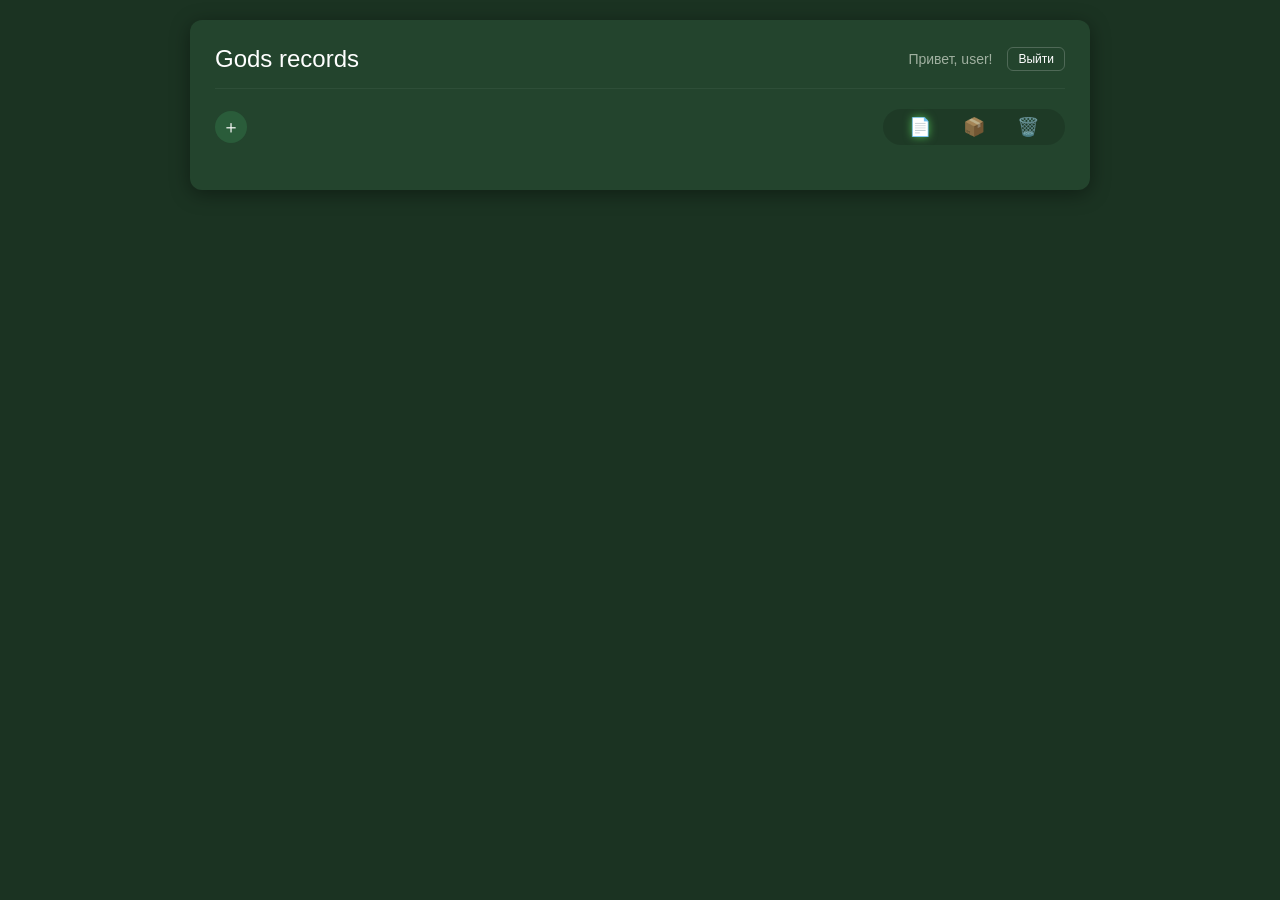
<file: касьяненко/home.html>
<!DOCTYPE html>
<html xmlns:th="http://www.thymeleaf.org"
      xmlns:sec="http://www.thymeleaf.org/extras/spring-security">
<head>
    <meta charset="UTF-8">
    <title>Gods records</title>

    <!-- CSRF-токен для fetch -->
    <meta name="_csrf" th:content="${_csrf.token}"/>
    <meta name="_csrf_header" th:content="${_csrf.headerName}"/>

    <style>
        :root {
            --bg-dark: #1b3322;
            --panel-bg: #23442d;
            --card-bg: #2a5c3a;
            --input-bg: #cccccc;
            --text-color: #ffffff;
            --text-muted: #a0b0a0;
            --accent: #4caf50;
        }

        body { 
            font-family: Arial, sans-serif; 
            background-color: var(--bg-dark); 
            color: var(--text-color);
            margin: 0; 
            padding: 20px; 
            display: flex;
            justify-content: center;
            align-items: flex-start;
            min-height: 100vh;
            box-sizing: border-box;
        }

        .app-container { 
            width: 100%;
            max-width: 900px; 
            background-color: var(--panel-bg); 
            border-radius: 12px; 
            padding: 25px;
            box-shadow: 0 4px 20px rgba(0,0,0,0.4);
            box-sizing: border-box;
        }

        .topbar { 
            display: flex; 
            justify-content: space-between; 
            align-items: center; 
            padding-bottom: 15px;
            border-bottom: 1px solid rgba(255,255,255,0.05);
        }

        .topbar h2 {
            margin: 0;
            font-size: 24px;
            font-weight: normal;
        }

        .user-section {
            display: flex;
            align-items: center;
            gap: 15px;
            color: var(--text-muted);
            font-size: 14px;
        }

        .logout-btn {
            background: transparent;
            border: 1px solid rgba(255,255,255,0.2);
            color: var(--text-color);
            padding: 4px 10px;
            border-radius: 6px;
            cursor: pointer;
            font-size: 12px;
            transition: 0.2s;
        }

        .logout-btn:hover {
            background: rgba(255,255,255,0.1);
        }

        /* Панель инструментов */
        .controls-row {
            display: flex;
            justify-content: space-between;
            align-items: center;
            margin: 20px 0;
        }

        .toolbar { 
            display: flex; 
            gap: 20px; 
            background-color: rgba(0,0,0,0.15);
            padding: 6px 20px;
            border-radius: 20px;
        }

        .tool-btn { 
            background: transparent;
            border: none; 
            color: white; 
            cursor: pointer; 
            font-size: 18px;
            display: flex;
            align-items: center;
            opacity: 0.7;
            transition: opacity 0.2s, transform 0.1s;
        }
        
        .tool-btn:hover {
            opacity: 1;
        }

        .tool-btn.active {
            opacity: 1;
            filter: drop-shadow(0 0 4px var(--accent));
        }

        .add-icon-btn {
            background: var(--card-bg);
            border: none;
            color: var(--text-color);
            width: 32px;
            height: 32px;
            border-radius: 50%;
            font-size: 18px;
            cursor: pointer;
            display: flex;
            align-items: center;
            justify-content: center;
            transition: background 0.2s;
        }

        .add-icon-btn:hover {
            background: #347047;
        }

        /* Всплывающее мини-окно создания заметки */
        .create-box {
            background-color: rgba(0, 0, 0, 0.2);
            padding: 15px;
            border-radius: 10px;
            margin-bottom: 25px;
            display: flex;
            gap: 10px;
        }

        .create-box input, .create-box textarea {
            background-color: var(--input-bg);
            border: none;
            border-radius: 6px;
            padding: 10px;
            color: #111;
            font-family: inherit;
        }

        .create-box input { width: 25%; }
        .create-box textarea { flex: 1; resize: none; }

        .create-box button {
            background-color: var(--card-bg);
            color: white;
            border: none;
            padding: 0 20px;
            border-radius: 6px;
            cursor: pointer;
            transition: background 0.2s;
        }

        .create-box button:hover { background: #347047; }

        /* Сетка заметок (Точно по макету) */
        .notes-grid { 
            display: grid; 
            grid-template-columns: repeat(auto-fill, minmax(140px, 1fr)); 
            gap: 16px; 
            padding: 0;
            margin: 0;
        }

        .note-card { 
            background-color: var(--card-bg); 
            height: 160px;
            border-radius: 12px; 
            padding: 15px; 
            position: relative; 
            box-sizing: border-box;
            display: flex;
            flex-direction: column;
            justify-content: flex-start;
            transition: transform 0.2s, box-shadow 0.2s;
        }

        .note-card:hover {
            transform: translateY(-2px);
            box-shadow: 0 4px 10px rgba(0,0,0,0.3);
        }

        .note-card h3 { 
            margin: 0 0 6px 0; 
            font-size: 15px;
            font-weight: normal;
            padding-right: 20px;
            word-break: break-word;
        }

        .note-card h3 a {
            color: var(--text-color);
            text-decoration: none;
        }

        .note-card h3 a:hover {
            text-decoration: underline;
        }

        .note-card p {
            margin: 0;
            font-size: 13px;
            color: #c0dac8;
            overflow: hidden;
            text-overflow: ellipsis;
            display: -webkit-box;
            -webkit-line-clamp: 4;
            -webkit-box-orient: vertical;
            line-height: 1.4;
        }

        .note-card .card-meta {
            position: absolute;
            bottom: 10px;
            left: 15px;
            font-size: 10px;
            color: var(--text-muted);
        }

        .note-card .checkbox-wrapper {
            position: absolute; 
            top: 15px; 
            right: 15px; 
        }

        /* Стилизация чекбокса (как галочка на макете) */
        .action-checkbox {
            cursor: pointer;
            width: 16px;
            height: 16px;
            accent-color: var(--accent);
        }

        .empty-text { 
            color: var(--text-muted); 
            font-size: 14px; 
            text-align: center;
            grid-column: 1 / -1;
            padding: 40px 0;
        }
    </style>
</head>
<body>

<div class="app-container">
    <div class="topbar">
        <h2>Gods records</h2>
        <div class="user-section">
            <div>Привет, <span sec:authentication="name">user</span>!</div>
            <form th:action="@{/logout}" method="post" style="margin:0;">
                <button type="submit" class="logout-btn">Выйти</button>
            </form>
        </div>
    </div>

    <div class="controls-row">
        <!-- Кнопка плюс слева -->
        <button class="add-icon-btn" onclick="toggleCreateBox()" title="Новая заметка">＋</button>

        <!-- Центральные табы-иконки по макету -->
        <div class="toolbar">
            <button data-type="NORMAL" class="tool-btn active" title="Обычные замеки">📄</button>
            <button data-type="ARCHIVED" class="tool-btn" title="Архив">📦</button>
            <button data-type="TRASH" class="tool-btn" title="Корзина">🗑️</button>
        </div>

        <!-- Кнопка очистки справа (показывается только для корзины) -->
        <button id="clearTrashBtn" class="logout-btn" style="display:none; border-color:#ff6b6b; color:#ff6b6b;">Очистить корзину</button>
    </div>

    <!-- Блок быстрого создания заметок -->
    <div class="create-box" id="createBox" style="display: none;">
        <input type="text" id="name" placeholder="Заголовок" required />
        <textarea id="body" placeholder="Текст заметки..." rows="1"></textarea>
        <button type="button" onclick="submitCreateForm()">Создать</button>
    </div>

    <!-- Контейнер для карточек заметок -->
    <div class="notes-grid" id="tasksList"></div>
    <div id="emptyMsg" class="empty-text" style="display:none;">Заметок нет</div>
</div>

<script>
    const csrfToken  = document.querySelector('meta[name="_csrf"]').content;
    const csrfHeader = document.querySelector('meta[name="_csrf_header"]').content;

    let currentType = 'NORMAL';

    function toggleCreateBox() {
        const box = document.getElementById('createBox');
        box.style.display = box.style.display === 'none' ? 'flex' : 'none';
    }

    // ====== Загрузка списка заметок ======
    async function loadTasks() {
        const res = await fetch('/api/all/type?type=' + currentType);
        if (!res.ok) { console.error('Ошибка загрузки', res.status); return; }
        const tasks = await res.json();

        const list = document.getElementById('tasksList');
        const empty = document.getElementById('emptyMsg');
        list.innerHTML = '';

        // Показ кнопки очистки только в корзине
        document.getElementById('clearTrashBtn').style.display = currentType === 'TRASH' ? 'block' : 'none';

        if (tasks.length === 0) {
            empty.style.display = 'block';
            return;
        }
        empty.style.display = 'grid';
        empty.style.textAlignment = 'unset';

        tasks.forEach(t => {
            const card = document.createElement('div');
            card.className = 'note-card';
            
            // Выбор следующего целевого статуса при клике на чекбокс
            let nextStatus = 'TRASH';
                if (currentType === 'TRASH') nextStatus = 'NORMAL'; // Из корзины восстанавливает в обычные
            f (currentType === 'ARCHIVED') nextStatus = 'TRASH'; // Из архива отправляет в корзину
card.innerHTML = <div class="checkbox-wrapper"> <input type="checkbox" class="action-checkbox" title="Изменить статус" data-id="${t.id}"> </div> <h3><a href="/task/${t.id}">${escapeHtml(t.name)}</a></h3> <p>${escapeHtml(t.body ?? '')}</p> <div class="card-meta"> ${new Date(t.createdAt).toLocaleDateString('ru-RU')} </div>;
// Обработка логики чекбокса: при активации переносит заметку в соответствующий статус
card.querySelector('.action-checkbox').addEventListener('change', async function() {
if(this.checked) {
await changeType(t, nextStatus);
}
});
list.appendChild(card);
});
}
// ====== Создание заметки ======
async function submitCreateForm() {
const nameInput = document.getElementById('name');
const bodyInput = document.getElementById('body');
if(!nameInput.value.trim()) {
alert('Введите заголовок заметки');
return;
}
const params = new URLSearchParams({ name: nameInput.value, body: bodyInput.value });
const res = await fetch('/api/create?' + params, {
method: 'POST',
headers: { [csrfHeader]: csrfToken }
});
if (res.status === 201) {
nameInput.value = '';
bodyInput.value = '';
document.getElementById('createBox').style.display = 'none';
if (currentType !== 'NORMAL') {
currentType = 'NORMAL';
highlightTab();
}
loadTasks();
} else {
alert('Не удалось создать: ' + res.status);
}
}
// ====== Перемещение заметки (Смена типа) ======
async function changeType(task, newType) {
const params = new URLSearchParams({
name: task.name,
body: task.body ?? '',
type: newType
});
const res = await fetch('/api/update/' + task.id + '?' + params, {
method: 'PUT',
headers: { [csrfHeader]: csrfToken }
});
if (res.ok) loadTasks();
else alert('Не удалось обновить статус: ' + res.status);
}
// ====== Полная очистка корзины ======
document.getElementById('clearTrashBtn').addEventListener('click', async () => {
if (!confirm('Очистить корзину полностью? Это удалит все заметки из корзины.')) return;
const res = await fetch('/api/delete', {
method: 'DELETE',
headers: { [csrfHeader]: csrfToken }
});
if (res.status === 204) {
loadTasks();
alert('Корзина очищена');
} else {
alert('Не удалось очистить: ' + res.status);
}
});
// ====== Логика переключения табов (панель инструментов) ======
document.querySelectorAll('.toolbar .tool-btn').forEach(btn => {
btn.addEventListener('click', () => {
currentType = btn.dataset.type;
highlightTab();
loadTasks();
});
});
function highlightTab() {
document.querySelectorAll('.toolbar .tool-btn').forEach(b => {
b.classList.toggle('active', b.dataset.type === currentType);
});
}
// ====== Утилитарная функция экранирования текста ======
function escapeHtml(s) {
return String(s)
.replaceAll('&', '&')
.replaceAll('<', '<')
.replaceAll('>', '>')
.replaceAll('"', '"')
.replaceAll("'", ''');
}
// Первоначальный старт загрузки данных
loadTasks();
        }
</file>
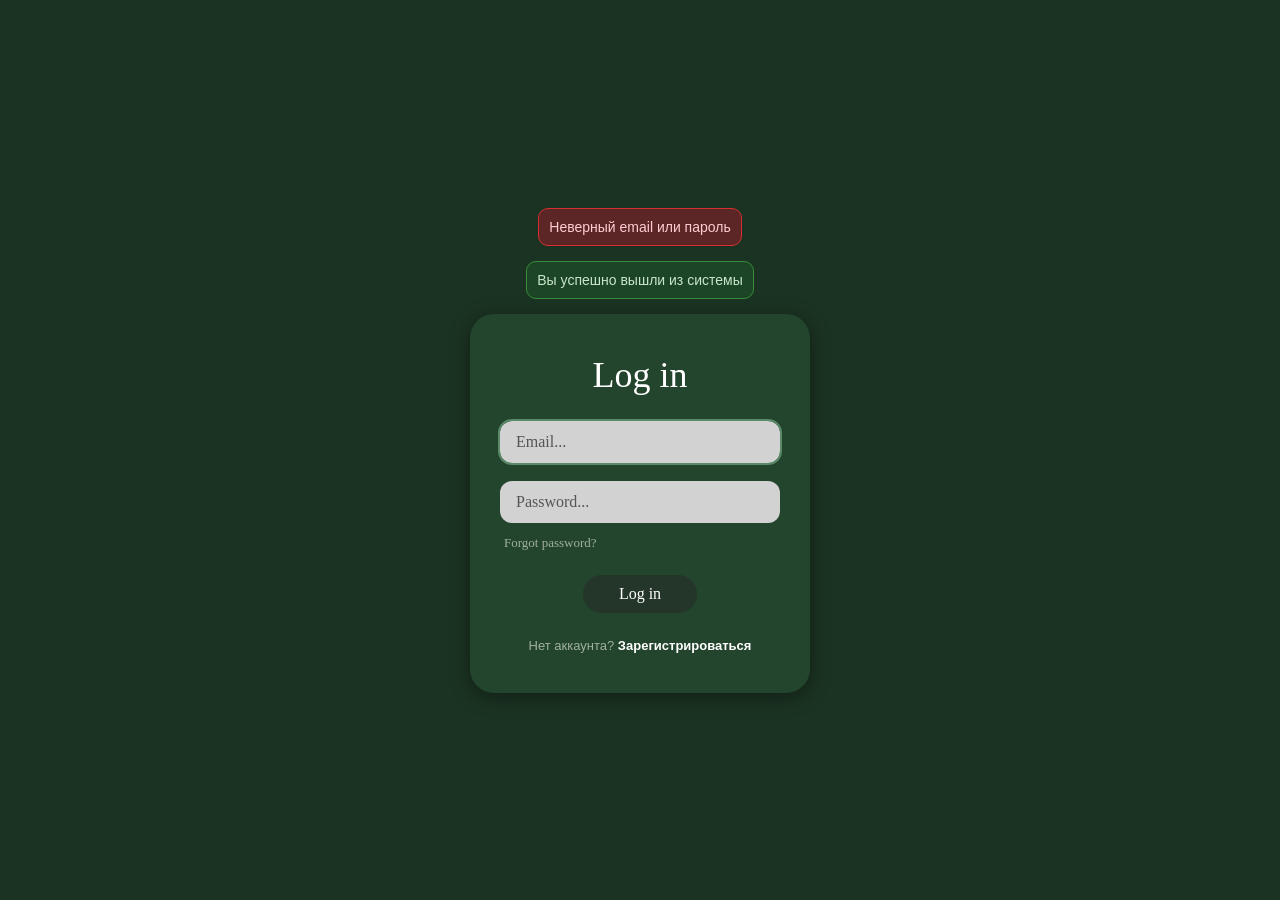
<file: касьяненко/login.html>
<!DOCTYPE html>
<html xmlns:th="http://www.thymeleaf.org">
<head>
    <meta charset="UTF-8">
    <title>Log in</title>
    <style>
        :root {
            --bg-dark: #1b3322;
            --panel-bg: #23442d;
            --input-bg: #d2d2d2;
            --text-color: #ffffff;
            --text-muted: #a0b0a0;
            --btn-bg: #24352a;
            --btn-hover: #2f4537;
        }

        body { 
            font-family: Arial, sans-serif; 
            background-color: var(--bg-dark); 
            color: var(--text-color);
            margin: 0; 
            padding: 0; 
            display: flex;
            flex-direction: column;
            justify-content: center;
            align-items: center;
            min-height: 100vh;
            box-sizing: border-box;
        }

        .login-container {
            background-color: var(--panel-bg);
            padding: 40px 30px;
            border-radius: 24px;
            text-align: center;
            width: 340px;
            box-shadow: 0 4px 20px rgba(0,0,0,0.4);
            box-sizing: border-box;
        }

        .login-container h1 { 
            margin: 0 0 25px 0; 
            font-size: 36px;
            font-weight: normal;
            font-family: 'Times New Roman', Times, serif; /* Соответствие шрифту на макете */
        }

        .input-group {
            margin-bottom: 18px;
            text-align: left;
        }

        .input-field { 
            width: 100%; 
            padding: 12px 16px; 
            box-sizing: border-box; 
            border: none;
            border-radius: 12px;
            background-color: var(--input-bg);
            color: #111111;
            font-size: 16px;
            font-family: 'Times New Roman', Times, serif;
        }

        .input-field::placeholder {
            color: #555555;
        }

        .input-field:focus {
            outline: 2px solid #5a8a68;
        }

        .forgot-btn { 
            display: block; 
            color: var(--text-muted); 
            font-size: 13px; 
            text-decoration: none;
            text-align: left;
            margin: -6px 0 24px 4px;
            font-family: 'Times New Roman', Times, serif;
        }

        .forgot-btn:hover {
            color: var(--text-color);
        }

        .submit-btn { 
            background-color: var(--btn-bg);
            color: var(--text-color);
            border: none;
            padding: 10px 36px; 
            border-radius: 20px; 
            font-size: 16px;
            cursor: pointer; 
            transition: background-color 0.2s;
            font-family: 'Times New Roman', Times, serif;
        }

        .submit-btn:hover { 
            background-color: var(--btn-hover);
        }

        .message {
            max-width: 340px;
            padding: 10px;
            border-radius: 10px;
            margin-bottom: 15px;
            font-size: 14px;
            text-align: center;
        }

        .error { 
            background-color: #5c2626;
            color: #ffcdd2; 
            border: 1px solid #d32f2f;
        }
        
        .success { 
            background-color: #1c4427;
            color: #c8e6c9; 
            border: 1px solid #388e3c;
        }

        .link-register { 
            margin-top: 25px; 
            font-size: 13px; 
            color: var(--text-muted);
        }

        .link-register a {
            color: var(--text-color);
            text-decoration: none;
            font-weight: bold;
        }

        .link-register a:hover {
            text-decoration: underline;
        }
    </style>
</head>
<body>

<!-- Всплывающие уведомления состояния Thymeleaf над формой -->
<div class="message error" th:if="${param.error}">
    Неверный email или пароль
</div>

<div class="message success" th:if="${param.logout}">
    Вы успешно вышли из системы
</div>

<div class="login-container">
    <h1>Log in</h1>

    <form th:action="@{/login}" method="post">
        <div class="input-group">
            <input type="email" id="username" name="username" class="input-field" placeholder="Email..." required autofocus />
        </div>

        <div class="input-group">
            <input type="password" id="password" name="password" class="input-field" placeholder="Password..." required />
        </div>

        <a href="#" class="forgot-btn">Forgot password?</a>

        <button type="submit" class="submit-btn">Log in</button>
    </form>

    <div class="link-register">
        Нет аккаунта? <a th:href="@{/register}">Зарегистрироваться</a>
    </div>
</div>

</body>
</html>
</file>
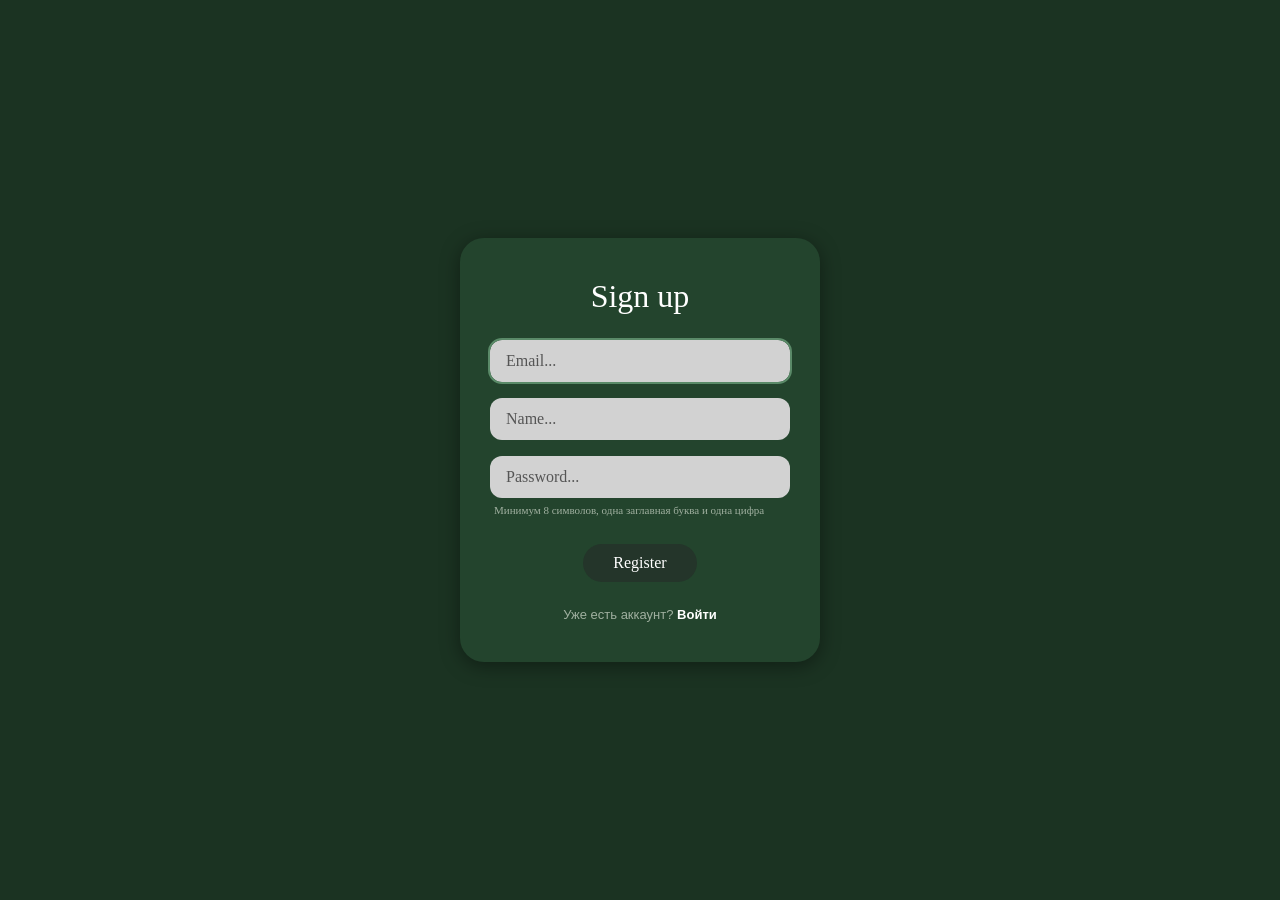
<file: касьяненко/register.html>
<!DOCTYPE html>
<html xmlns:th="http://www.thymeleaf.org">
<head>
    <meta charset="UTF-8">
    <title>Регистрация</title>

    <!-- CSRF-токен на случай, если отключение CSRF для /api/auth/** не сработает -->
    <meta name="_csrf" th:content="${_csrf.token}"/>
    <meta name="_csrf_header" th:content="${_csrf.headerName}"/>

    <style>
        :root {
            --bg-dark: #1b3322;
            --panel-bg: #23442d;
            --input-bg: #d2d2d2;
            --text-color: #ffffff;
            --text-muted: #a0b0a0;
            --btn-bg: #24352a;
            --btn-hover: #2f4537;
        }

        body { 
            font-family: Arial, sans-serif; 
            background-color: var(--bg-dark); 
            color: var(--text-color);
            margin: 0; 
            padding: 20px; 
            display: flex;
            flex-direction: column;
            justify-content: center;
            align-items: center;
            min-height: 100vh;
            box-sizing: border-box;
        }

        .login-container {
            background-color: var(--panel-bg);
            padding: 40px 30px;
            border-radius: 24px;
            text-align: center;
            width: 360px;
            box-shadow: 0 4px 20px rgba(0,0,0,0.4);
            box-sizing: border-box;
        }

        .login-container h1 { 
            margin: 0 0 25px 0; 
            font-size: 32px;
            font-weight: normal;
            font-family: 'Times New Roman', Times, serif;
        }

        .input-group {
            margin-bottom: 16px;
            text-align: left;
        }

        .input-field { 
            width: 100%; 
            padding: 12px 16px; 
            box-sizing: border-box; 
            border: none;
            border-radius: 12px;
            background-color: var(--input-bg);
            color: #111111;
            font-size: 16px;
            font-family: 'Times New Roman', Times, serif;
        }

        .input-field::placeholder {
            color: #555555;
        }

        .input-field:focus {
            outline: 2px solid #5a8a68;
        }

        .hint {
            display: block;
            color: var(--text-muted);
            font-size: 11px;
            margin-top: 5px;
            padding: 0 4px;
            line-height: 1.3;
            font-family: 'Times New Roman', Times, serif;
        }

        .submit-btn { 
            background-color: var(--btn-bg);
            color: var(--text-color);
            border: none;
            padding: 10px 30px; 
            border-radius: 20px; 
            font-size: 16px;
            cursor: pointer; 
            transition: background-color 0.2s;
            font-family: 'Times New Roman', Times, serif;
            margin-top: 10px;
        }

        .submit-btn:hover { 
            background-color: var(--btn-hover);
        }

        .message {
            width: 360px;
            padding: 12px;
            border-radius: 10px;
            margin-bottom: 15px;
            font-size: 14px;
            text-align: center;
            box-sizing: border-box;
        }

        .error { 
            background-color: #5c2626;
            color: #ffcdd2; 
            border: 1px solid #d32f2f;
        }
        
        .success { 
            background-color: #1c4427;
            color: #c8e6c9; 
            border: 1px solid #388e3c;
        }

        .link-login { 
            margin-top: 25px; 
            font-size: 13px; 
            color: var(--text-muted);
        }

        .link-login a {
            color: var(--text-color);
            text-decoration: none;
            font-weight: bold;
        }

        .link-login a:hover {
            text-decoration: underline;
        }
    </style>
</head>
<body>

<!-- Контейнеры для вывода сообщений об ошибках/успехе регистрации -->
<div id="errorBox" class="message error" style="display:none;"></div>
<div id="successBox" class="message success" style="display:none;"></div>

<div class="login-container">
    <h1>Sign up</h1>

    <form id="registerForm">
        <div class="input-group">
            <input type="email" id="email" name="email" class="input-field" placeholder="Email..." required autofocus />
        </div>

        <div class="input-group">
            <input type="text" id="name" name="name" class="input-field" placeholder="Name..." required minlength="2" />
        </div>

        <div class="input-group">
            <input type="password" id="password" name="password" class="input-field" placeholder="Password..." required minlength="8" />
            <span class="hint">Минимум 8 символов, одна заглавная буква и одна цифра</span>
        </div>

        <button type="submit" class="submit-btn">Register</button>
    </form>

    <div class="link-login">
        Уже есть аккаунт? <a th:href="@{/login}">Войти</a>
    </div>
</div>

<script>
    const csrfToken  = document.querySelector('meta[name="_csrf"]').content;
    const csrfHeader = document.querySelector('meta[name="_csrf_header"]').content;

    const form       = document.getElementById('registerForm');
    const errorBox   = document.getElementById('errorBox');
    const successBox = document.getElementById('successBox');

    form.addEventListener('submit', async (e) => {
        e.preventDefault();
        errorBox.style.display = 'none';
        successBox.style.display = 'none';

        const payload = {
            email:    document.getElementById('email').value,
            name:     document.getElementById('name').value,
            password: document.getElementById('password').value
        };

        try {
            const res = await fetch('/api/auth/register', {
                method: 'POST',
                headers: {
                    'Content-Type': 'application/json',
                    [csrfHeader]: csrfToken
                },
                body: JSON.stringify(payload)
            });

            if (res.status === 201) {
                successBox.textContent = 'Аккаунт создан! Сейчас перенаправим на страницу входа…';
                successBox.style.display = 'block';
                setTimeout(() => window.location.href = '/login', 1000);
                return;
            }

            if (res.status === 409) {
                errorBox.textContent = 'Этот email уже зарегистрирован';
                errorBox.style.display = 'block';
                return;
            }

            if (res.status === 400) {
                let msg = 'Проверьте правильность данных';
                try {
                    const body = await res.json();
                    if (body.message) msg = body.message;
                    else if (body.errors) msg = Object.values(body.errors).join(', ');
                } catch (_) {}
                errorBox.textContent = msg;
                errorBox.style.display = 'block';
                return;
            }

            errorBox.textContent = 'Ошибка: ' + res.status;
            errorBox.style.display = 'block';

        } catch (err) {
            errorBox.textContent = 'Сетевая ошибка: ' + err.message;
            errorBox.style.display = 'block';
        }
    });
</script>

</body>
</html>
</file>
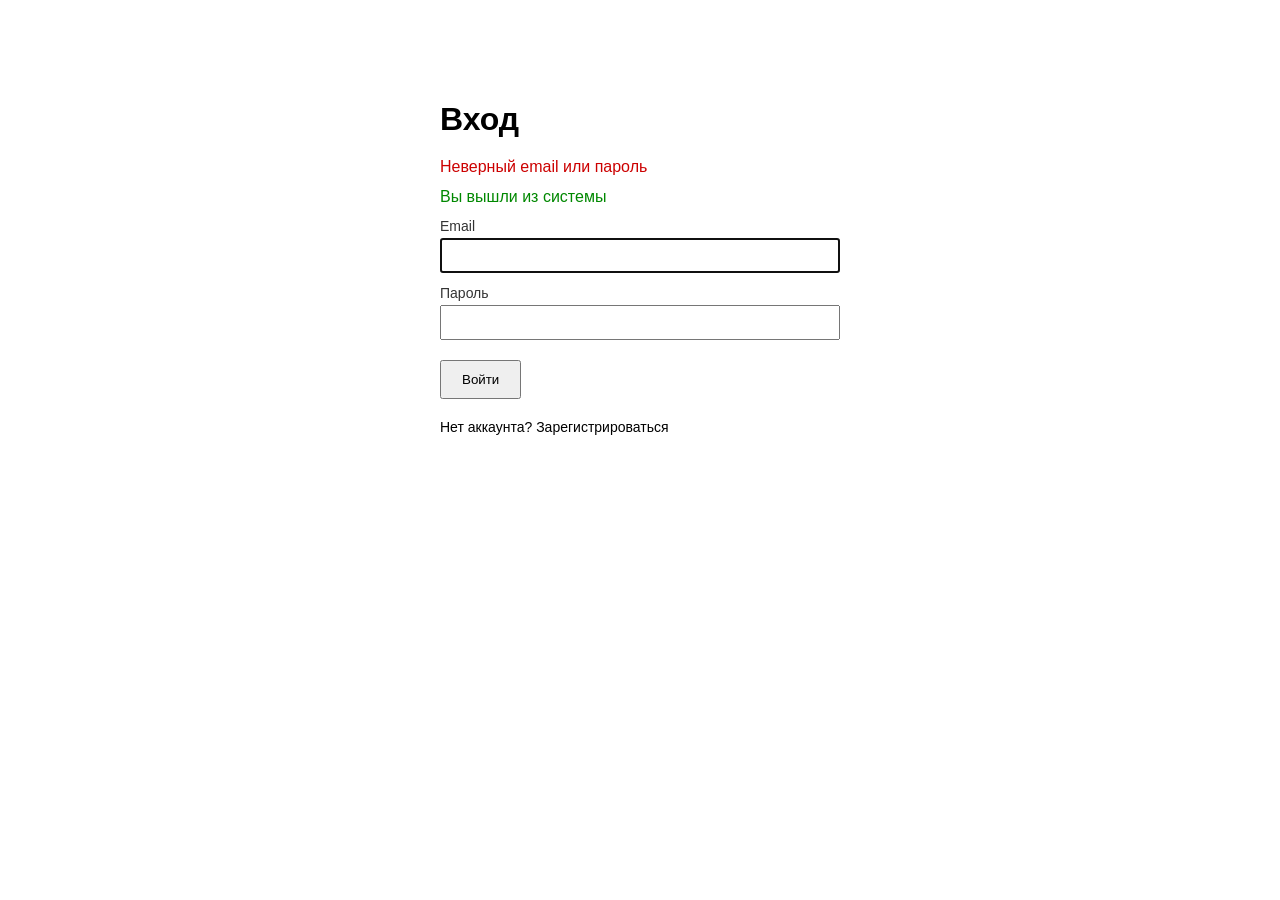
<file: src/main/resources/templates/login.html>
<!DOCTYPE html>
<html xmlns:th="http://www.thymeleaf.org">
<head>
    <meta charset="UTF-8">
    <title>Вход</title>
    <style>
        body { font-family: sans-serif; max-width: 400px; margin: 60px auto; padding: 20px; }
        h1 { margin-bottom: 20px; }
        label { display: block; margin-top: 12px; font-size: 14px; color: #333; }
        input { width: 100%; padding: 8px; margin-top: 4px; box-sizing: border-box; }
        button { margin-top: 20px; padding: 10px 20px; cursor: pointer; }
        .error   { color: #c00; margin-top: 12px; }
        .success { color: #080; margin-top: 12px; }
        .link    { margin-top: 20px; font-size: 14px; }
    </style>
</head>
<body>
<h1>Вход</h1>

<!-- Сообщение об ошибке входа -->
<div class="error" th:if="${param.error}">
    Неверный email или пароль
</div>

<!-- Сообщение после логаута -->
<div class="success" th:if="${param.logout}">
    Вы вышли из системы
</div>

<!--
  ВАЖНО:
  - action="/login" — Spring Security перехватывает этот POST сам
  - поля называются username и password — так Spring ждёт по умолчанию
  - th:action автоматически подставит CSRF-токен в скрытое поле
-->
<form th:action="@{/login}" method="post">
    <label for="username">Email</label>
    <input type="email" id="username" name="username" required autofocus />

    <label for="password">Пароль</label>
    <input type="password" id="password" name="password" required />

    <button type="submit">Войти</button>
</form>

<div class="link">
    Нет аккаунта? <a th:href="@{/register}">Зарегистрироваться</a>
</div>
</body>
</html>
</file>
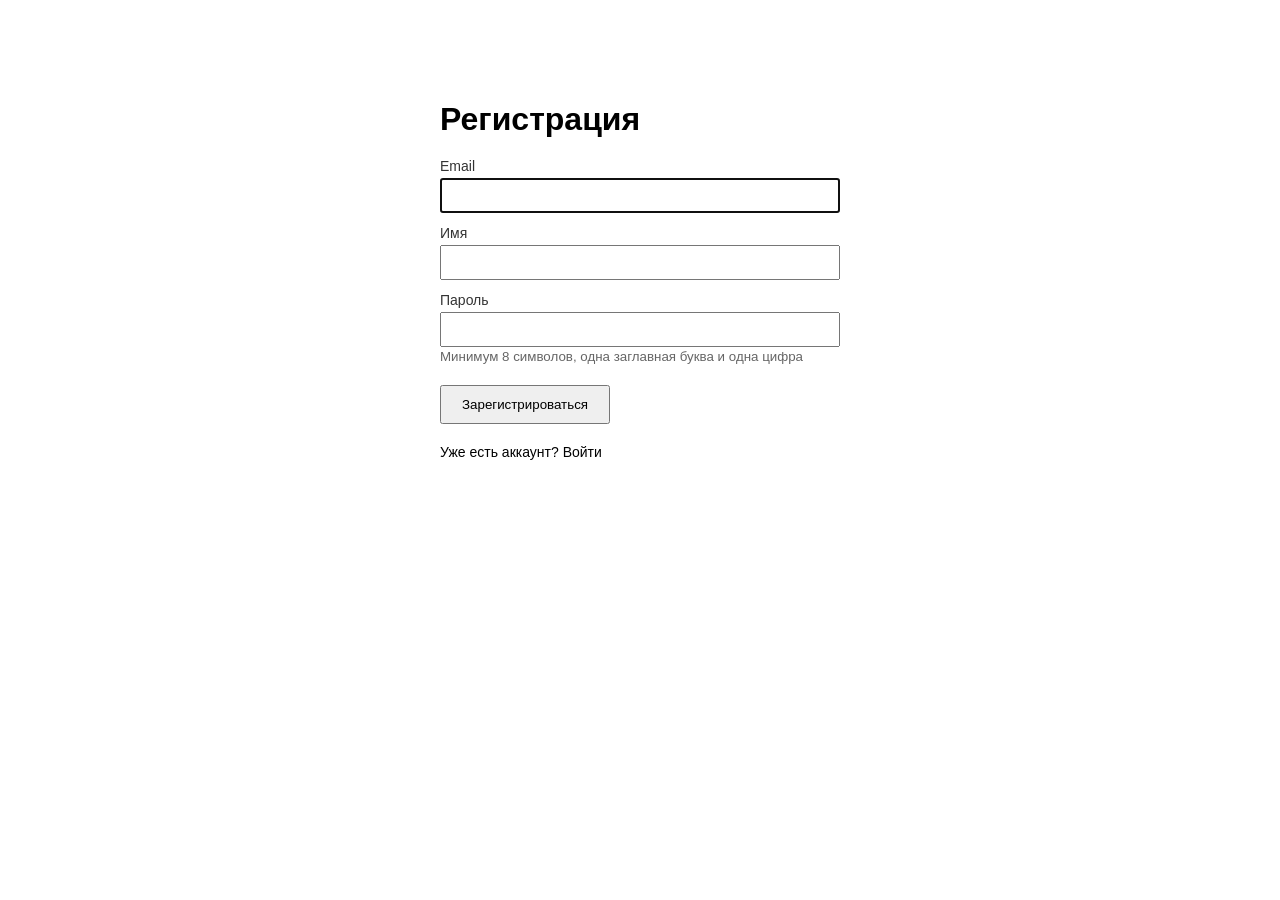
<file: src/main/resources/templates/register.html>
<!DOCTYPE html>
<html xmlns:th="http://www.thymeleaf.org">
<head>
    <meta charset="UTF-8">
    <title>Регистрация</title>

    <!-- CSRF-токен на случай, если отключение CSRF для /api/auth/** не сработает -->
    <meta name="_csrf" th:content="${_csrf.token}"/>
    <meta name="_csrf_header" th:content="${_csrf.headerName}"/>

    <style>
        body { font-family: sans-serif; max-width: 400px; margin: 60px auto; padding: 20px; }
        h1 { margin-bottom: 20px; }
        label { display: block; margin-top: 12px; font-size: 14px; color: #333; }
        input { width: 100%; padding: 8px; margin-top: 4px; box-sizing: border-box; }
        button { margin-top: 20px; padding: 10px 20px; cursor: pointer; }
        .error   { color: #c00; margin-top: 12px; }
        .success { color: #080; margin-top: 12px; }
        .link    { margin-top: 20px; font-size: 14px; }
    </style>
</head>
<body>
<h1>Регистрация</h1>

<div id="errorBox" class="error" style="display:none;"></div>
<div id="successBox" class="success" style="display:none;"></div>

<form id="registerForm">
    <label for="email">Email</label>
    <input type="email" id="email" name="email" required autofocus />

    <label for="name">Имя</label>
    <input type="text" id="name" name="name" required minlength="2" />

    <label for="password">Пароль</label>
    <input type="password" id="password" name="password" required minlength="8" />
    <small style="color:#666;">Минимум 8 символов, одна заглавная буква и одна цифра</small>

    <button type="submit">Зарегистрироваться</button>
</form>

<div class="link">
    Уже есть аккаунт? <a th:href="@{/login}">Войти</a>
</div>

<script>
    const csrfToken  = document.querySelector('meta[name="_csrf"]').content;
    const csrfHeader = document.querySelector('meta[name="_csrf_header"]').content;

    const form       = document.getElementById('registerForm');
    const errorBox   = document.getElementById('errorBox');
    const successBox = document.getElementById('successBox');

    form.addEventListener('submit', async (e) => {
        e.preventDefault();
        errorBox.style.display = 'none';
        successBox.style.display = 'none';

        const payload = {
            email:    document.getElementById('email').value,
            name:     document.getElementById('name').value,
            password: document.getElementById('password').value
        };

        try {
            const res = await fetch('/api/auth/register', {
                method: 'POST',
                headers: {
                    'Content-Type': 'application/json',
                    [csrfHeader]: csrfToken
                },
                body: JSON.stringify(payload)
            });

            if (res.status === 201) {
                successBox.textContent = 'Аккаунт создан! Сейчас перенаправим на страницу входа…';
                successBox.style.display = 'block';
                setTimeout(() => window.location.href = '/login', 1000);
                return;
            }

            if (res.status === 409) {
                errorBox.textContent = 'Этот email уже зарегистрирован';
                errorBox.style.display = 'block';
                return;
            }

            if (res.status === 400) {
                // Валидация не прошла. Пробуем вытащить сообщения из ответа.
                let msg = 'Проверьте правильность данных';
                try {
                    const body = await res.json();
                    if (body.message) msg = body.message;
                    else if (body.errors) msg = Object.values(body.errors).join(', ');
                } catch (_) {}
                errorBox.textContent = msg;
                errorBox.style.display = 'block';
                return;
            }

            errorBox.textContent = 'Ошибка: ' + res.status;
            errorBox.style.display = 'block';

        } catch (err) {
            errorBox.textContent = 'Сетевая ошибка: ' + err.message;
            errorBox.style.display = 'block';
        }
    });
</script>

</body>
</html>
</file>
